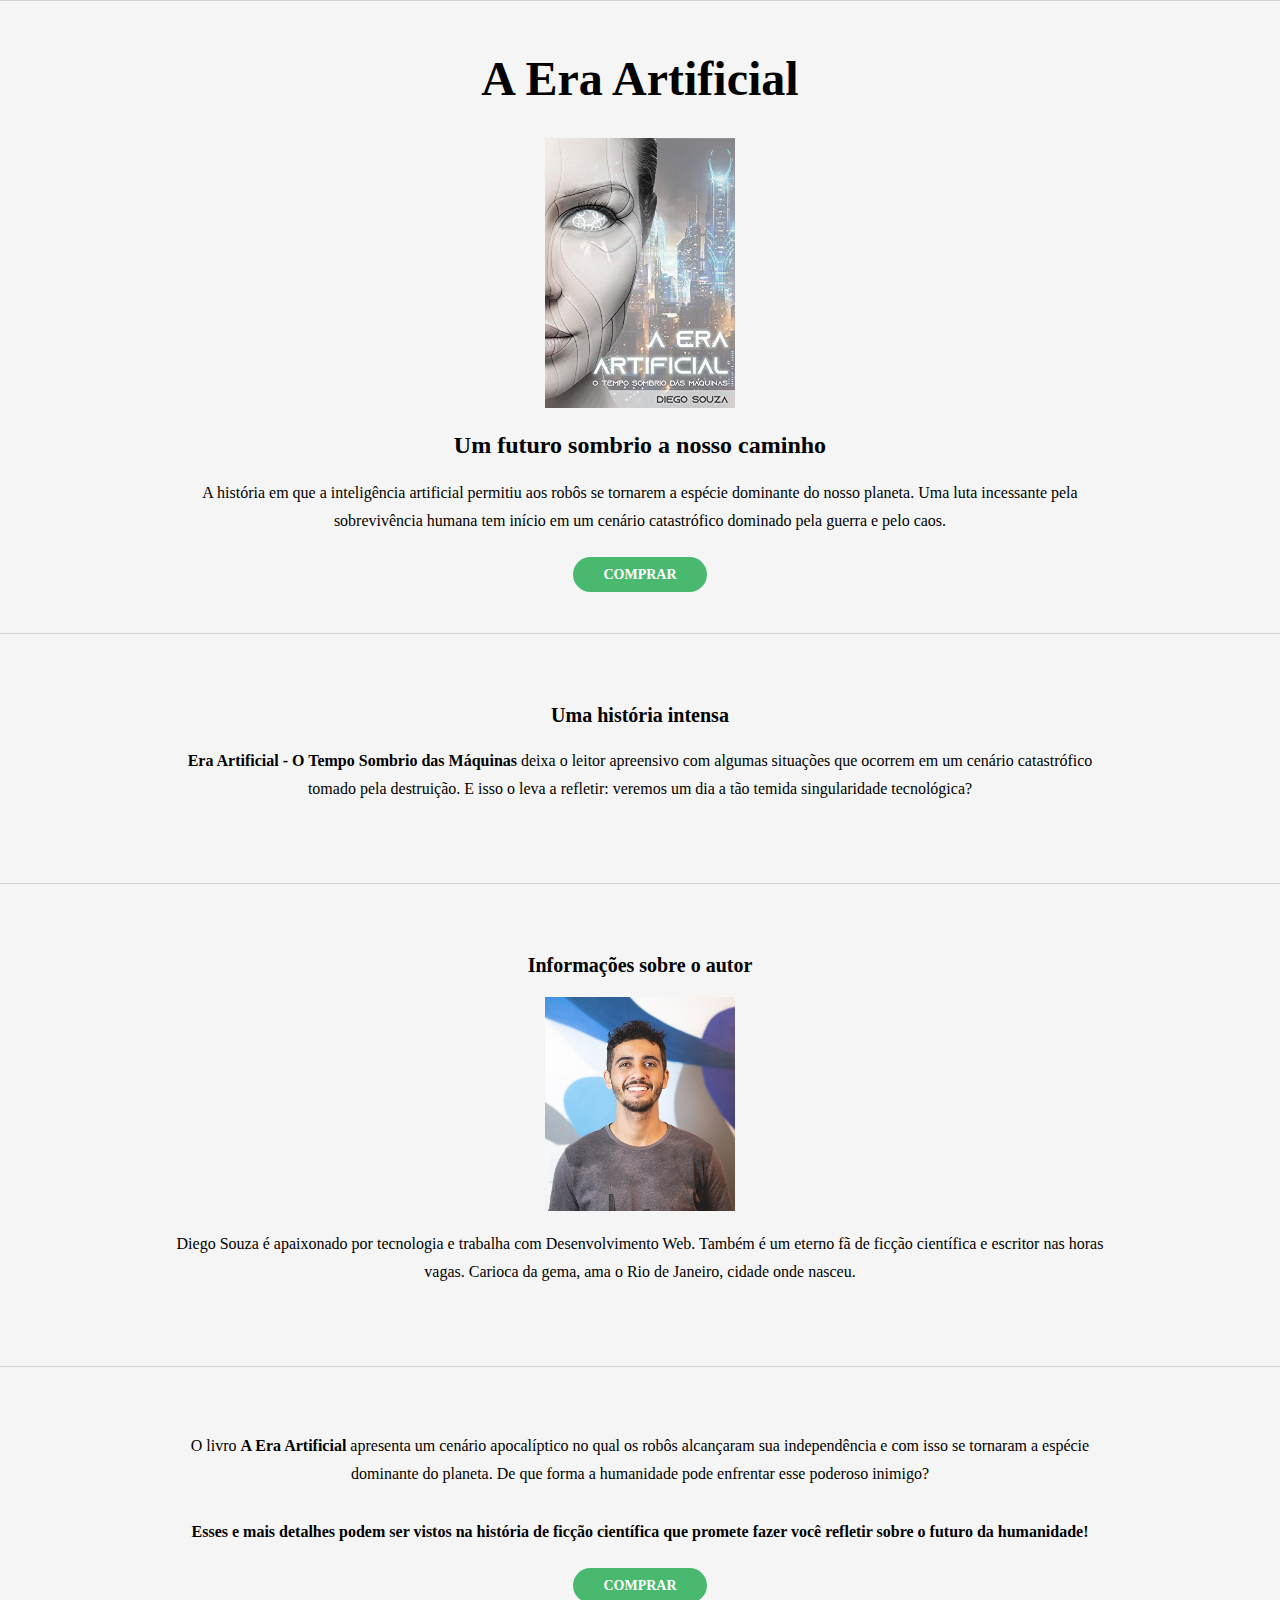
<file: index.html>
<!DOCTYPE html>
<html>
    <head>
        <title>Página HTML</title>
        <meta charset="utf-8">
        <meta name="description" content="Livro de Inteligência Artificial">
        <link rel="stylesheet" href="estilo.css"/>
    </head>
    <body>
        <div>
            <h1>A Era Artificial</h1>
            <img src="capa-livro.jpg">
            <h2>Um futuro sombrio a nosso caminho</h2>
            <p>A história em que a inteligência artificial permitiu aos robôs se tornarem a espécie dominante do nosso planeta. Uma luta incessante pela sobrevivência humana tem início em um cenário catastrófico dominado pela guerra e pelo caos.</p>
            <a href="https://amzn.to/3bXy1g9" target="_blank">COMPRAR</a>
        </div>
        <div>
            <h3>Uma história intensa</h3>
            <p><span>Era Artificial - O Tempo Sombrio das Máquinas</span> deixa o leitor apreensivo com algumas situações que ocorrem em um cenário catastrófico tomado pela destruição. E isso o leva a refletir: veremos um dia a tão temida singularidade tecnológica?</p>
        </div>
        <div>
            <h3>Informações sobre o autor</h3>
            <img src="autor.jpg">
            <p>Diego Souza é apaixonado por tecnologia e trabalha com Desenvolvimento Web. Também é um eterno fã de ficção científica e escritor nas horas vagas. Carioca da gema, ama o Rio de Janeiro, cidade onde nasceu.</p>
        </div>
        <div>
            <p>O livro <span>A Era Artificial</span> apresenta um cenário apocalíptico no qual os robôs alcançaram sua independência e com isso se tornaram a espécie dominante do planeta. De que forma a humanidade pode enfrentar esse poderoso inimigo?</p>
            <p><span>Esses e mais detalhes podem ser vistos na história de ficção científica que promete fazer você refletir sobre o futuro da humanidade!</span></p>
            <a href="https://amzn.to/3bXy1g9" target="_blank">COMPRAR</a>
        </div>
    </body>
</html>
</file>
<file: estilo.css>
body {
    font-family: Tahoma;
    margin: 0;
}

h1 {
    font-size: 48px;
    margin-top: 0;
}

h2 {
    font-size: 24px;
    
}

h3 {
    font-size:20px;
}

span {
    font-weight: bold;
}

a {
    background-color: #49b970;
    font-size: 14px;
    font-weight: bold;
    text-decoration: none;
    color: #ffffff;
    padding: 10px 30px;
    border-radius: 25px;
}

p {
    text-align: center;
    line-height: 28px;
    width: 930px;
    margin: 15px auto 30px auto;
}

div {
    background-color: #f5f5f5;
    padding: 50px;
    text-align: center;
    border-top: 1px solid #d5d5d5;
}

img {
    width: 190px;
}
</file>
